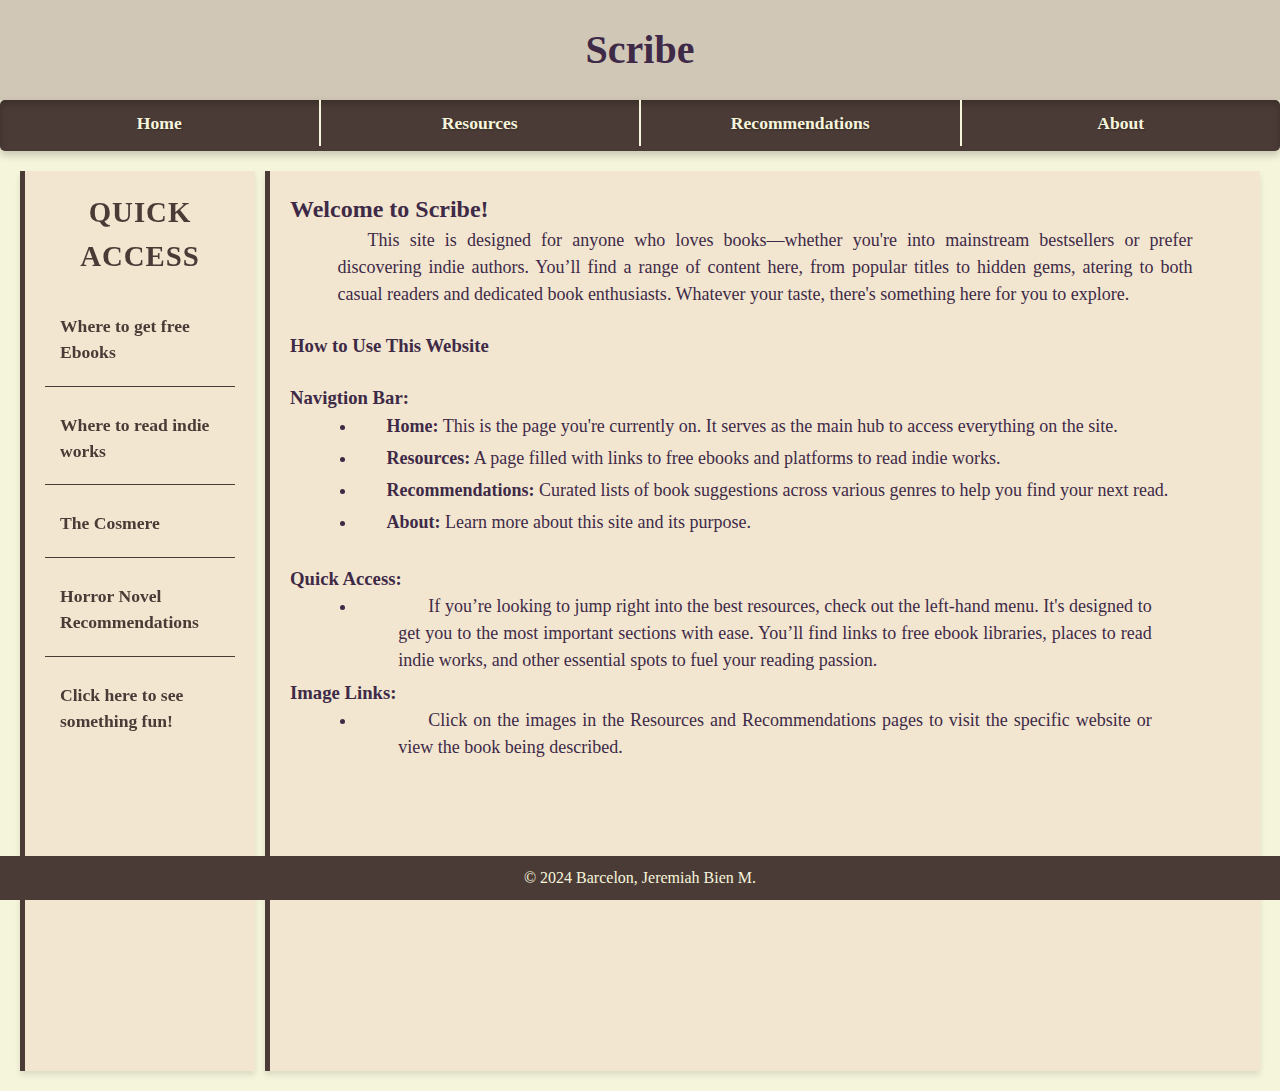
<file: index.html>
<!DOCTYPE html>
<html>

<head>
    <title>Scribe - Home</title>
    <link rel="stylesheet" href="styles.css">
</head>

<body>
	<header>
		<h1>Scribe</h1>
	</header>

	<nav>
		<ul>
			<li><a href="index.html">Home</a></li>
			<li><a href="resources.html">Resources</a></li>
			<li><a href="recommendations.html">Recommendations</a></li>
			<li><a href="about.html">About</a></li>
		</ul>
	</nav>
    
		<main>
			<div class="left-box">
				<h2>Quick Access</h2>
					<ul class="no-bullets">
						<li><a href="resources.html#library">Where to get free Ebooks</a></li>
						<li><a href="resources.html#online">Where to read indie works</a></li>
						<li><a href="recommendations.html#Cosmere">The Cosmere</a></li>
						<li><a href="recommendations.html#horrorRecs">Horror Novel Recommendations</a></li>
						<li><a href="Pics/urGullible.gif">Click here to see something fun!</a></li>
					</ul>

			</div>
			<div class="right-box">
				<h2>Welcome to Scribe!</h2>
				<p class="body">This site is designed for anyone who loves books—whether you're into mainstream bestsellers 
				or prefer discovering indie authors. You’ll find a range of content here, from popular titles to hidden gems, 
				atering to both casual readers and dedicated book enthusiasts. Whatever your taste, there's something here for you to explore.</p>

				<br>
				<h3>How to Use This Website</h3>
				<br>	
				<h3>Navigtion Bar:</h3>
					<ul>	
						<li class="body"> 
							<b>Home:</b> This is the page you're currently on. It serves as the main hub to access everything on the site.
						</li>

						<li class="body">
							<b>Resources:</b> A page filled with links to free ebooks and platforms to read indie works.
						</li>

						<li class="body">
							<b>Recommendations:</b> Curated lists of book suggestions across various genres to help you find your next read.
						</li>

						<li class="body">
							<b>About:</b> Learn more about this site and its purpose.
						</li>
					</ul>
				<br>
				<h3>Quick Access:</h3>
						<uL>
							<li class="body">
								<p class="body">If you’re looking to jump right into the best resources, check out the left-hand menu. It's designed to get you to the most important sections with ease. You’ll find links 
								to free ebook libraries, places to read indie works, and other essential spots to fuel your reading passion.</p>
							</li>
						</ul>			
				<h3>Image Links:</h3>
						<uL>
							<li class="body">
								<p class="body">Click on the images in the Resources and Recommendations pages to visit the specific website or view the book being described.</p>
							</li>
						</ul>							
	

			</div>
		</main>
    
	<footer>
		<p>&copy; 2024 Barcelon, Jeremiah Bien M.</p>
	</footer>
</body>

</html>
</file>
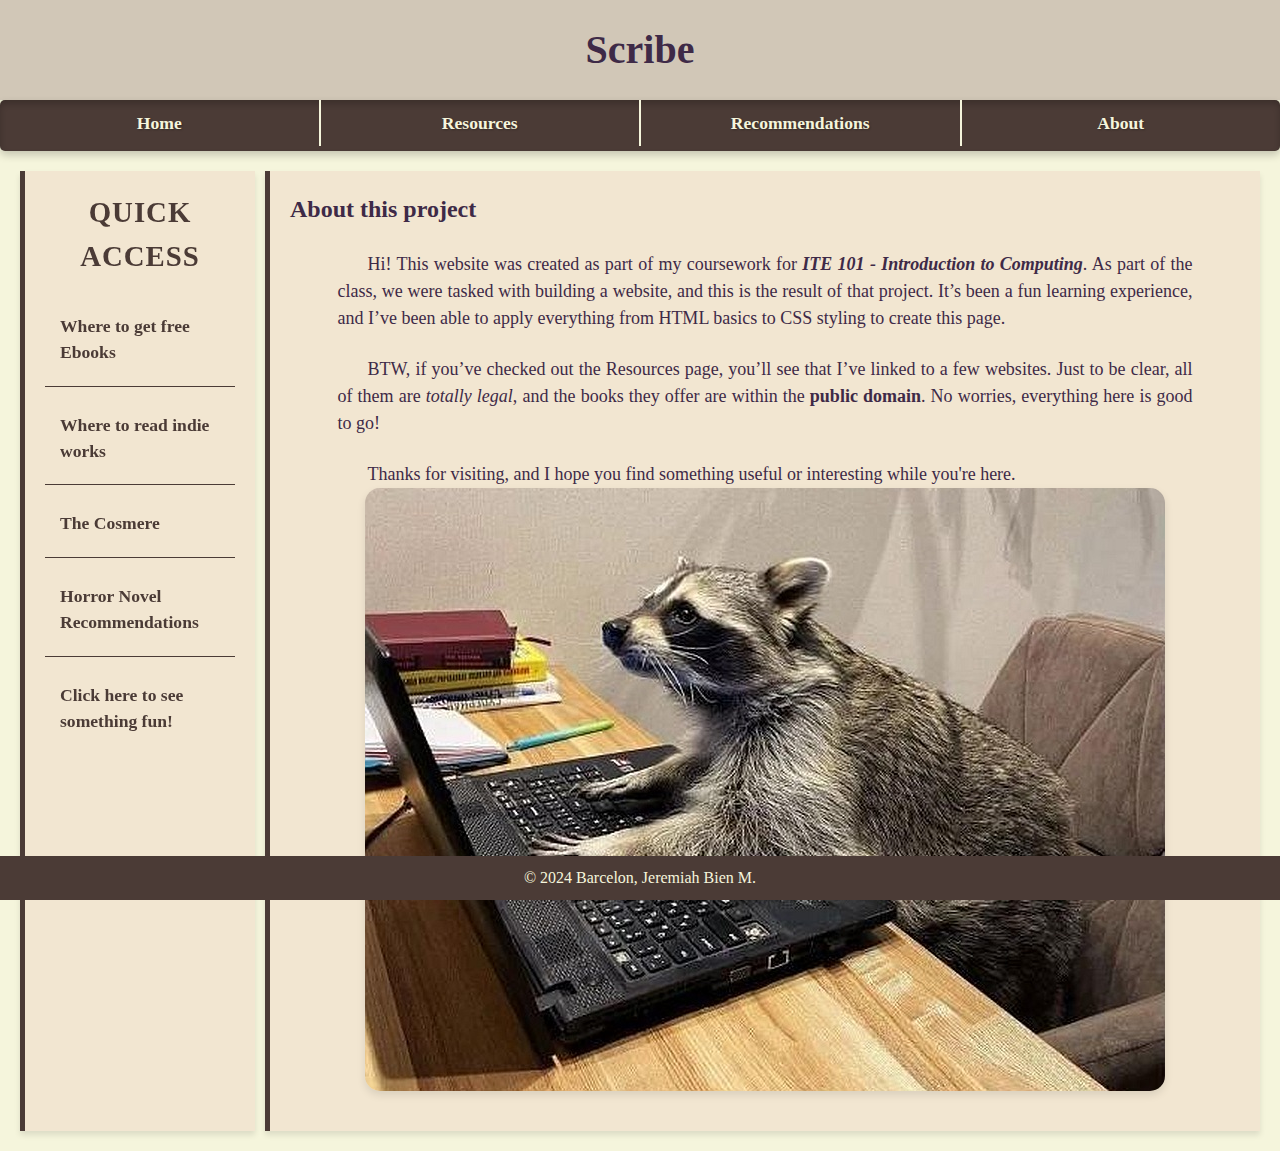
<file: about.html>
<!DOCTYPE html>
<html>

<head>
    <title>Scribe - About</title>
    <link rel="stylesheet" href="styles.css">
</head>

<body>

	<header>
		<h1>Scribe</h1>
	</header>

	<nav>
		<ul>
			<li><a href="index.html">Home</a></li>
			<li><a href="resources.html">Resources</a></li>
			<li><a href="recommendations.html">Recommendations</a></li>
			<li><a href="about.html">About</a></li>
		</ul>
	</nav>

		<main>
			<div class="left-box">
				<h2>Quick Access</h2>
					<ul class="no-bullets">
						<li><a href="resources.html#library">Where to get free Ebooks</a></li>
						<li><a href="resources.html#online">Where to read indie works</a></li>
						<li><a href="recommendations.html#Cosmere">The Cosmere</a></li>
						<li><a href="recommendations.html#horrorRecs">Horror Novel Recommendations</a></li>
						<li><a href="Pics/urGullible.gif">Click here to see something fun!</a></li>
					</ul>
			</div>
			<div class="right-box">
				<h2>About this project</h2>
				<br>
				<p class="body">		
					Hi! This website was created as part of my coursework for <b><i>ITE 101 - Introduction to Computing</i></b>. As part of the class, we were tasked with building a website, 
					and this is the result of that project. It’s been a fun learning experience, and I’ve been able to apply everything from HTML basics to CSS styling to create 
					this page.
				</p>
				<br>
				<p class="body">
						BTW, if you’ve checked out the Resources page, you’ll see that I’ve linked to a few websites. Just to be clear, all of them are <i>totally legal</i>, and the books 
					they offer are within the <b>public domain</b>. No worries, everything here is good to go!</p>
				</p>	
				<br>
				<p class="body">
						Thanks for visiting, and I hope you find something useful or interesting while you're here.</p>
			
				</p>	
					<img src="Pics/me.jpg" alt="Literally me making this" class="me">

			</div>
		
		</main>

	<footer>
		<p>&copy; 2024 Barcelon, Jeremiah Bien M.</p>
	</footer>

</body>

</html>
</file>
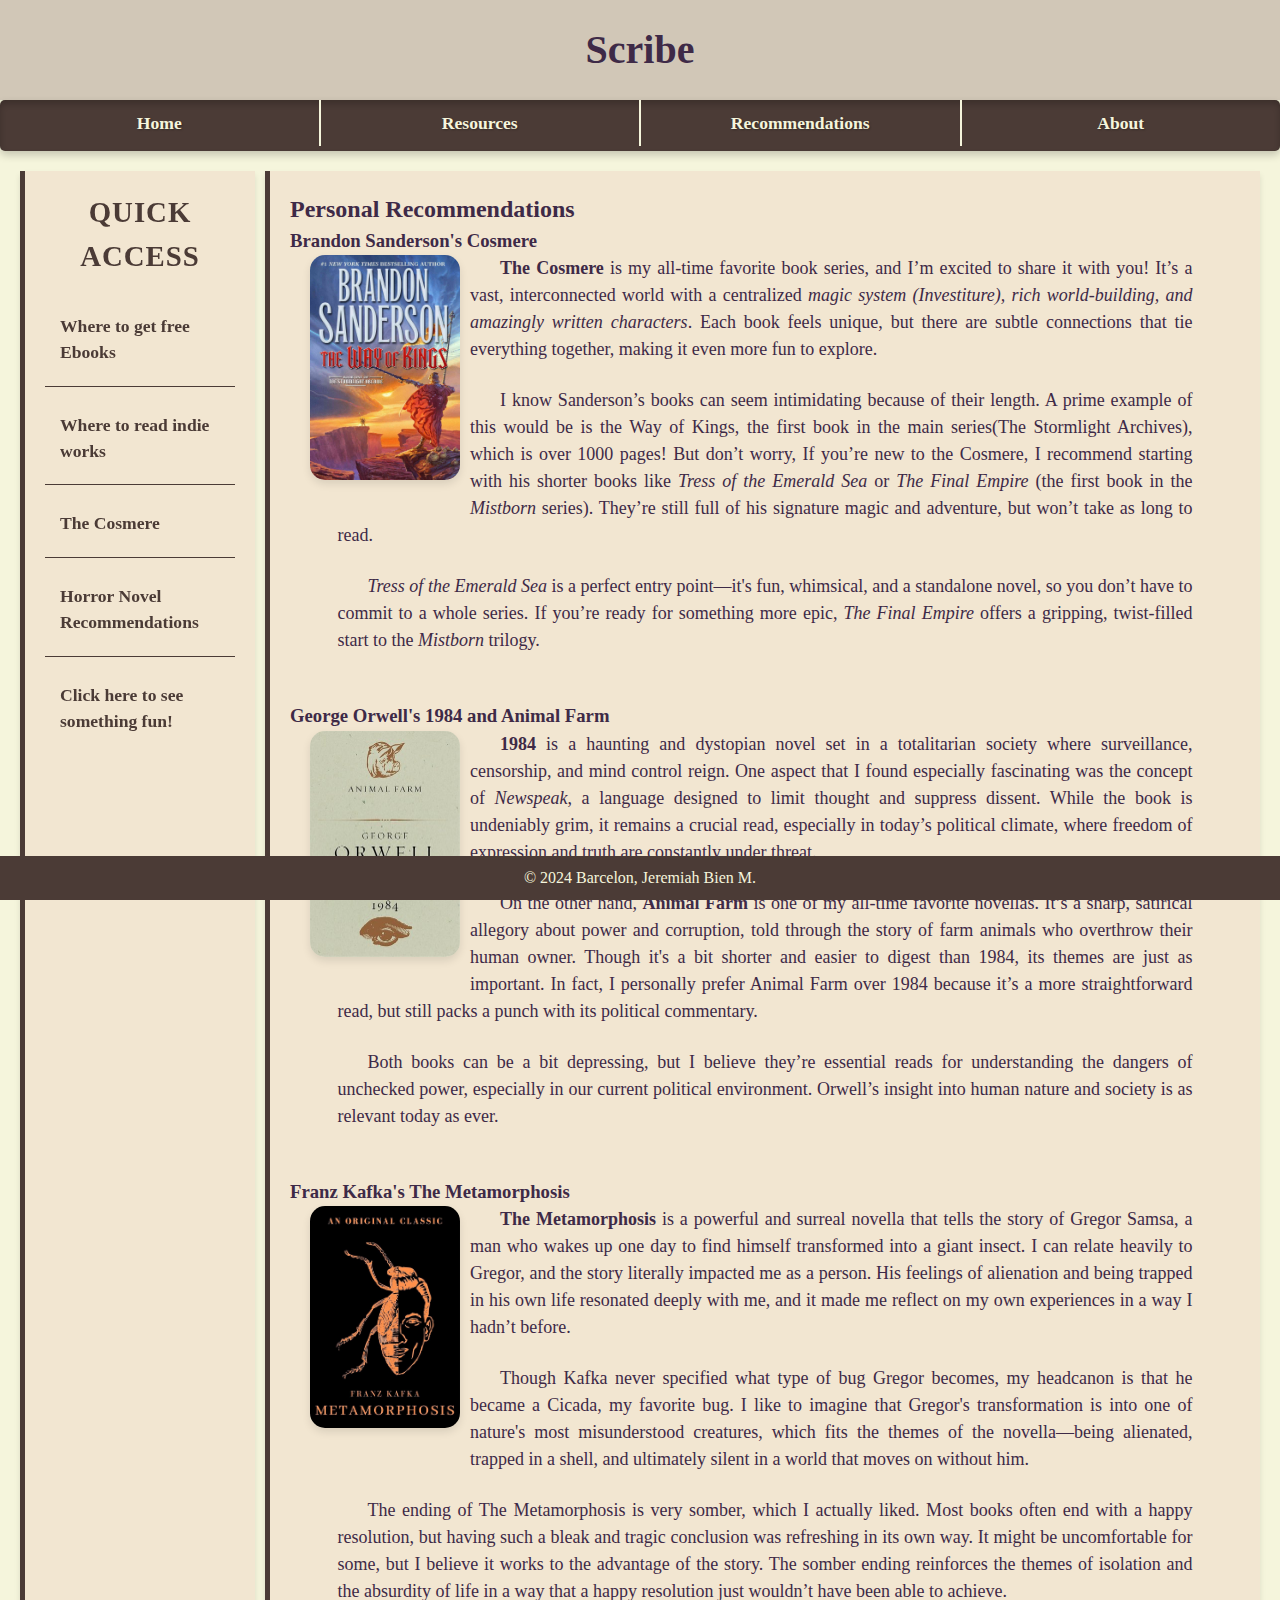
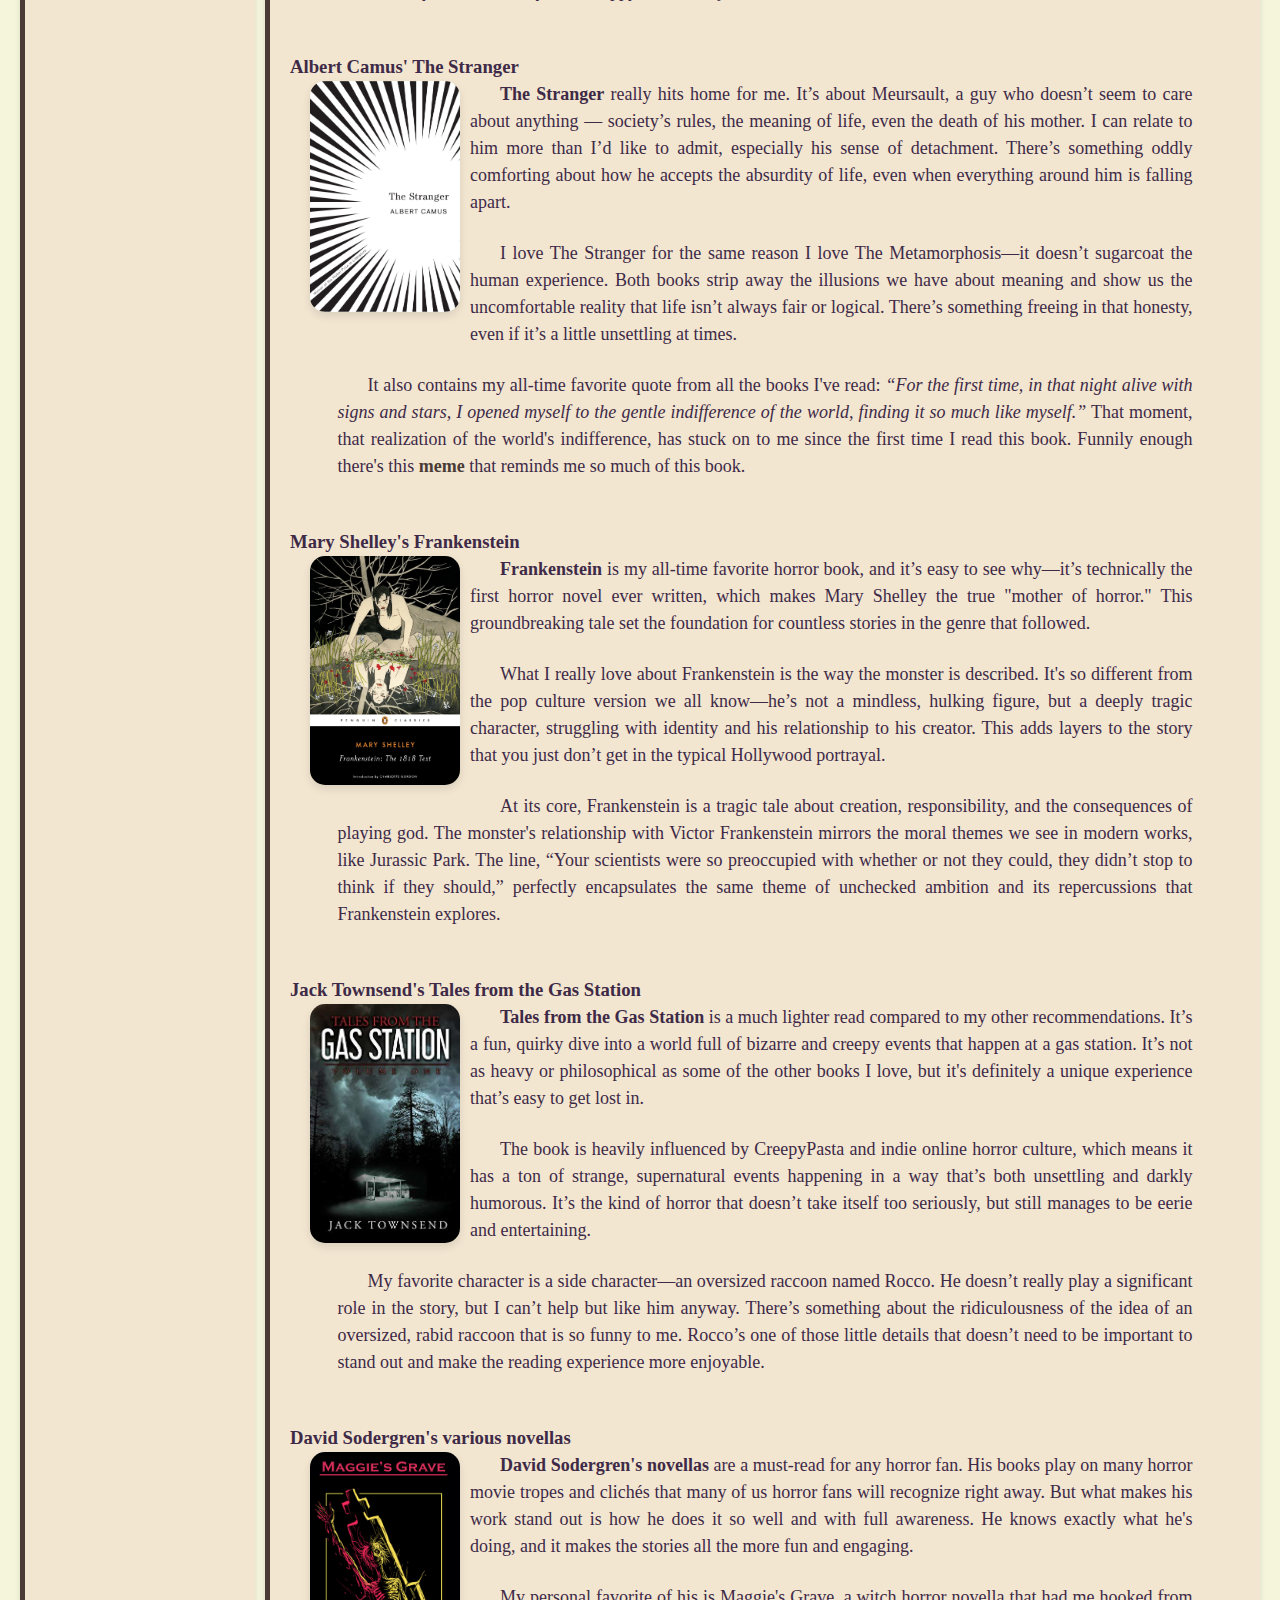
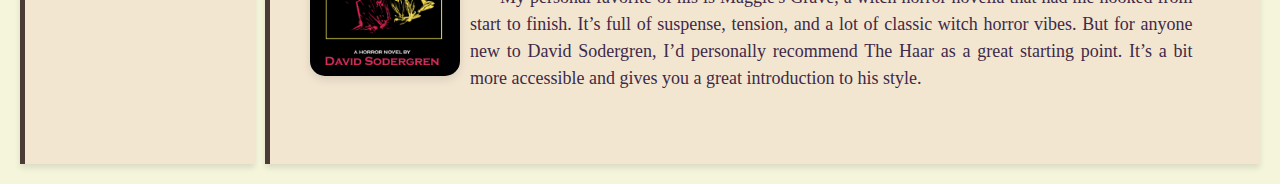
<file: recommendations.html>
<!DOCTYPE html>
<html>

<head>
    <title>Scribe - Personal Recommendations</title>
    <link rel="stylesheet" href="styles.css">
</head>

<body>

	<header>
		<h1>Scribe</h1>
	</header>

	<nav>
		<ul>
			<li><a href="index.html">Home</a></li>
			<li><a href="resources.html">Resources</a></li>
			<li><a href="recommendations.html">Recommendations</a></li>
			<li><a href="about.html">About</a></li>
		</ul>
	</nav>

		<main>
			<div class="left-box">
				<h2>Quick Access</h2>
					<ul class="no-bullets">
						<li><a href="resources.html#library">Where to get free Ebooks</a></li>
						<li><a href="resources.html#online">Where to read indie works</a></li>
						<li><a href="recommendations.html#Cosmere">The Cosmere</a></li>
						<li><a href="recommendations.html#horrorRecs">Horror Novel Recommendations</a></li>
						<li><a href="Pics/urGullible.gif">Click here to see something fun!</a></li>
					</ul>
			</div>
			<div class="right-box">
				<h2>Personal Recommendations</h2>
				
				<div class="clearfix">
				<h3 id="Cosmere">Brandon Sanderson's Cosmere</h3>
				<a href="https://www.goodreads.com/series/135117-the-cosmere"><img src="Pics/cosmere.jpg" alt="The Cosmere" class="bCover"></a>
				<p class="body">
				  <b>The Cosmere</b> is my all-time favorite book series, and I’m excited to share it with you! It’s a vast, 
				  interconnected world with a centralized <i>magic system (Investiture), rich world-building, and amazingly written characters</i>. Each book feels unique, 
				  but there are subtle connections that tie everything together, making it even more fun to explore. 
				</p>
				<br>
				
				<p class="body">
				  I know Sanderson’s books can seem intimidating because of their length. A prime example of this would be is the Way of Kings, the first book in the main series(The Stormlight Archives), which is 
				  over 1000 pages! But don’t worry, If you’re new to the Cosmere, I recommend starting with his shorter books like <i>Tress of the Emerald Sea</i> or <i>The Final Empire</i> (the first 
				  book in the <i>Mistborn</i> series). They’re still full of his signature magic and adventure, but won’t take as long to read.
				</p>
				<br>
				
				<p class="body">
				  <i>Tress of the Emerald Sea</i> is a perfect entry point—it's fun, whimsical, and a standalone novel, so you don’t have to 
				  commit to a whole series. If you’re ready for something more epic, <i>The Final Empire</i> offers a gripping, twist-filled start 
				  to the <i>Mistborn</i> trilogy.
				</p>
				</div>
				<br>
				<br>
				
				<div class="clearfix">				
				<h3 id="Orwell">George Orwell's 1984 and Animal Farm</h3>
				<a href="https://www.goodreads.com/book/show/5472.Animal_Farm_1984"><img src="Pics/orwell.jpg" alt="Orwell's works" class="bCover"></a>
				<p class="body">
				  <b>1984</b> is a haunting and dystopian novel set in a totalitarian society 
				  where surveillance, censorship, and mind control reign. One aspect that I found especially 
				  fascinating was the concept of <i>Newspeak</i>, a language designed to limit thought and suppress 
				  dissent. While the book is undeniably grim, it remains a crucial read, especially in today’s political 
				  climate, where freedom of expression and truth are constantly under threat.
				</p>
				<br>

				<p class="body">
				  On the other hand, <b>Animal Farm</b> is one of my all-time favorite novellas. It’s a sharp, satirical 
				  allegory about power and corruption, told through the story of farm animals who overthrow their human owner. 
				  Though it's a bit shorter and easier to digest than 1984, its themes are just as important. In fact, I personally 
				  prefer Animal Farm over 1984 because it’s a more straightforward read, but still packs a punch with its political 
				  commentary.
				</p>
				<br>
				
				<p class="body">
				  Both books can be a bit depressing, but I believe they’re essential reads for understanding the dangers of unchecked 
				  power, especially in our current political environment. Orwell’s insight into human nature and society is as relevant 
				  today as ever.
				</p>
				</div>
				<br>
				<br>
				
				<div class="clearfix">
				<h3 id="Bug">Franz Kafka's The Metamorphosis</h3>
				<a href="https://www.goodreads.com/book/show/485894.The_Metamorphosis?ref=nav_sb_ss_1_8"><img src="Pics/bug.jpg" alt="The Metamorphosis" class="bCover"></a>	
				<p class="body">
				  <b>The Metamorphosis</b> is a powerful and surreal novella that tells the story of Gregor Samsa, 
				  a man who wakes up one day to find himself transformed into a giant insect. I can relate heavily to Gregor, 
				  and the story literally impacted me as a person. His feelings of alienation and being trapped in his own life resonated 
				  deeply with me, and it made me reflect on my own experiences in a way I hadn’t before.
				</p><br>

				<p class="body">
				  Though Kafka never specified what type of bug Gregor becomes, my headcanon is that he became a Cicada, 
				  my favorite bug. I like to imagine that Gregor's transformation is into one of nature's most misunderstood creatures, 
				  which fits the themes of the novella—being alienated, trapped in a shell, and ultimately silent in a world that moves on without him.
				</p><br>

				<p class="body">
				  The ending of The Metamorphosis is very somber, which I actually liked. Most books often end with a happy resolution, 
				  but having such a bleak and tragic conclusion was refreshing in its own way. It might be uncomfortable for some, but 
				  I believe it works to the advantage of the story. The somber ending reinforces the themes of isolation and the absurdity 
				  of life in a way that a happy resolution just wouldn’t have been able to achieve.
				</p>

				</div>
				<br>
				<br>
				
				<div class="clearfix">
				<h3 id="Stranger">Albert Camus' The Stranger</h3>
				<a href="https://www.goodreads.com/book/show/49552.The_Stranger?from_search=true&from_srp=true&qid=CL9fLkblUN&rank=1"><img src="Pics/stranger.jpg" alt="The Stranger" class="bCover"></a>
				<p class="body">
				  <b>The Stranger</b> really hits home for me. It’s about Meursault, a guy who doesn’t seem to care about 
				  anything — society’s rules, the meaning of life, even the death of his mother. I can relate to him more than I’d like to admit, 
				  especially his sense of detachment. There’s something oddly comforting about how he accepts the absurdity of life, even 
				  when everything around him is falling apart.
				</p><br>

				<p class="body">
				  I love The Stranger for the same reason I love The Metamorphosis—it doesn’t sugarcoat the human experience. Both books 
				  strip away the illusions we have about meaning and show us the uncomfortable reality that life isn’t always fair or logical. 
				  There’s something freeing in that honesty, even if it’s a little unsettling at times.
				</p><br>

				<p class="body">
				  It also contains my all-time favorite quote from all the books I've read: <i>“For the first time, in that night alive with 
				  signs and stars, I opened myself to the gentle indifference of the world, finding it so much like myself.”</i> 
				  That moment, that realization of the world's indifference, has stuck on to me since the first time I read this book. Funnily enough
				  there's this <a href="Pics/hehe.jpg">meme</a> that reminds me so much of this book. 
				</p>
				</div>
				<br>
				<br>
				
				<div id="horrorRecs"class="clearfix">
				<h3>Mary Shelley's Frankenstein</h3>
				<a href="https://www.goodreads.com/book/show/35031085-frankenstein?from_search=true&from_srp=true&qid=kdJMO7Cu8y&rank=2"><img src="Pics/frank.jpg" alt="Frankenstein" class="bCover"></a>
				<p class="body">
				  <b>Frankenstein</b> is my all-time favorite horror book, and it’s easy to see why—it’s 
				  technically the first horror novel ever written, which makes Mary Shelley the true "mother of horror." 
				  This groundbreaking tale set the foundation for countless stories in the genre that followed.
				</p><br>

				<p class="body">
				  What I really love about Frankenstein is the way the monster is described. It's so different from the 
				  pop culture version we all know—he’s not a mindless, hulking figure, but a deeply tragic character, 
				  struggling with identity and his relationship to his creator. This adds layers to the story that you just 
				  don’t get in the typical Hollywood portrayal.
				</p><br>

				<p class="body">
				  At its core, Frankenstein is a tragic tale about creation, responsibility, and the consequences of 
				  playing god. The monster's relationship with Victor Frankenstein mirrors the moral themes we see in modern 
				  works, like Jurassic Park. The line, “Your scientists were so preoccupied with whether or not they could, 
				  they didn’t stop to think if they should,” perfectly encapsulates the same theme of unchecked ambition and 
				  its repercussions that Frankenstein explores.
				</p>
				</div>
				<br>
				<br>
				
				<div class="clearfix">
				<h3>Jack Townsend's Tales from the Gas Station</h3>
				<a href="https://www.goodreads.com/book/show/42072585-tales-from-the-gas-station?ref=nav_sb_ss_1_23"><img src="Pics/tales.jpg" alt="Tales from the Gas Station" class="bCover"></a>
				<p class="body">
				  <b>Tales from the Gas Station</b> is a much lighter read compared to my other recommendations. 
				  It’s a fun, quirky dive into a world full of bizarre and creepy events that happen at a gas station. 
				  It’s not as heavy or philosophical as some of the other books I love, but it's definitely a unique experience 
				  that’s easy to get lost in.
				</p><br>

				<p class="body">
				  The book is heavily influenced by CreepyPasta and indie online horror culture, which means it has a ton of 
				  strange, supernatural events happening in a way that’s both unsettling and darkly humorous. 
				  It’s the kind of horror that doesn’t take itself too seriously, but still manages to be eerie and entertaining.
				</p><br>

				<p class="body">
				  My favorite character is a side character—an oversized raccoon named Rocco. He doesn’t really play a significant role 
				  in the story, but I can’t help but like him anyway. There’s something about the ridiculousness of the idea of an oversized, 
				  rabid raccoon that is so funny to me. Rocco’s one of those little details that doesn’t need to be important to stand out 
				  and make the reading experience more enjoyable.
				</p>

				</div>
				<br>
				<br>
				
				<div class="clearfix">
				<h3>David Sodergren's various novellas</h3>
				<a href="https://www.goodreads.com/author/show/18377192.David_Sodergren"><img src="Pics/sodergren.jpg" alt="Maggie's Grave" class="bCover"></a>
				<p class="body">
				  <b>David Sodergren's novellas</b> are a must-read for any horror fan. His books play on many horror movie tropes and clichés 
				  that many of us horror fans will recognize right away. But what makes his work stand out is how he does it so well and with full awareness. 
				  He knows exactly what he's doing, and it makes the stories all the more fun and engaging.
				</p><br>

				<p class="body">
				  My personal favorite of his is Maggie's Grave, a witch horror novella that had me hooked from start to finish. It’s 
				  full of suspense, tension, and a lot of classic witch horror vibes. But for anyone new to David Sodergren, I’d personally 
				  recommend The Haar as a great starting point. It’s a bit more accessible and gives you a great introduction to his style.
				</p>
				</div>
				<br>
				<br>				
				
			</div>
			

		</main>

	<footer>
		<p>&copy; 2024 Barcelon, Jeremiah Bien M.</p>
	</footer>

</body>
</html>
</file>
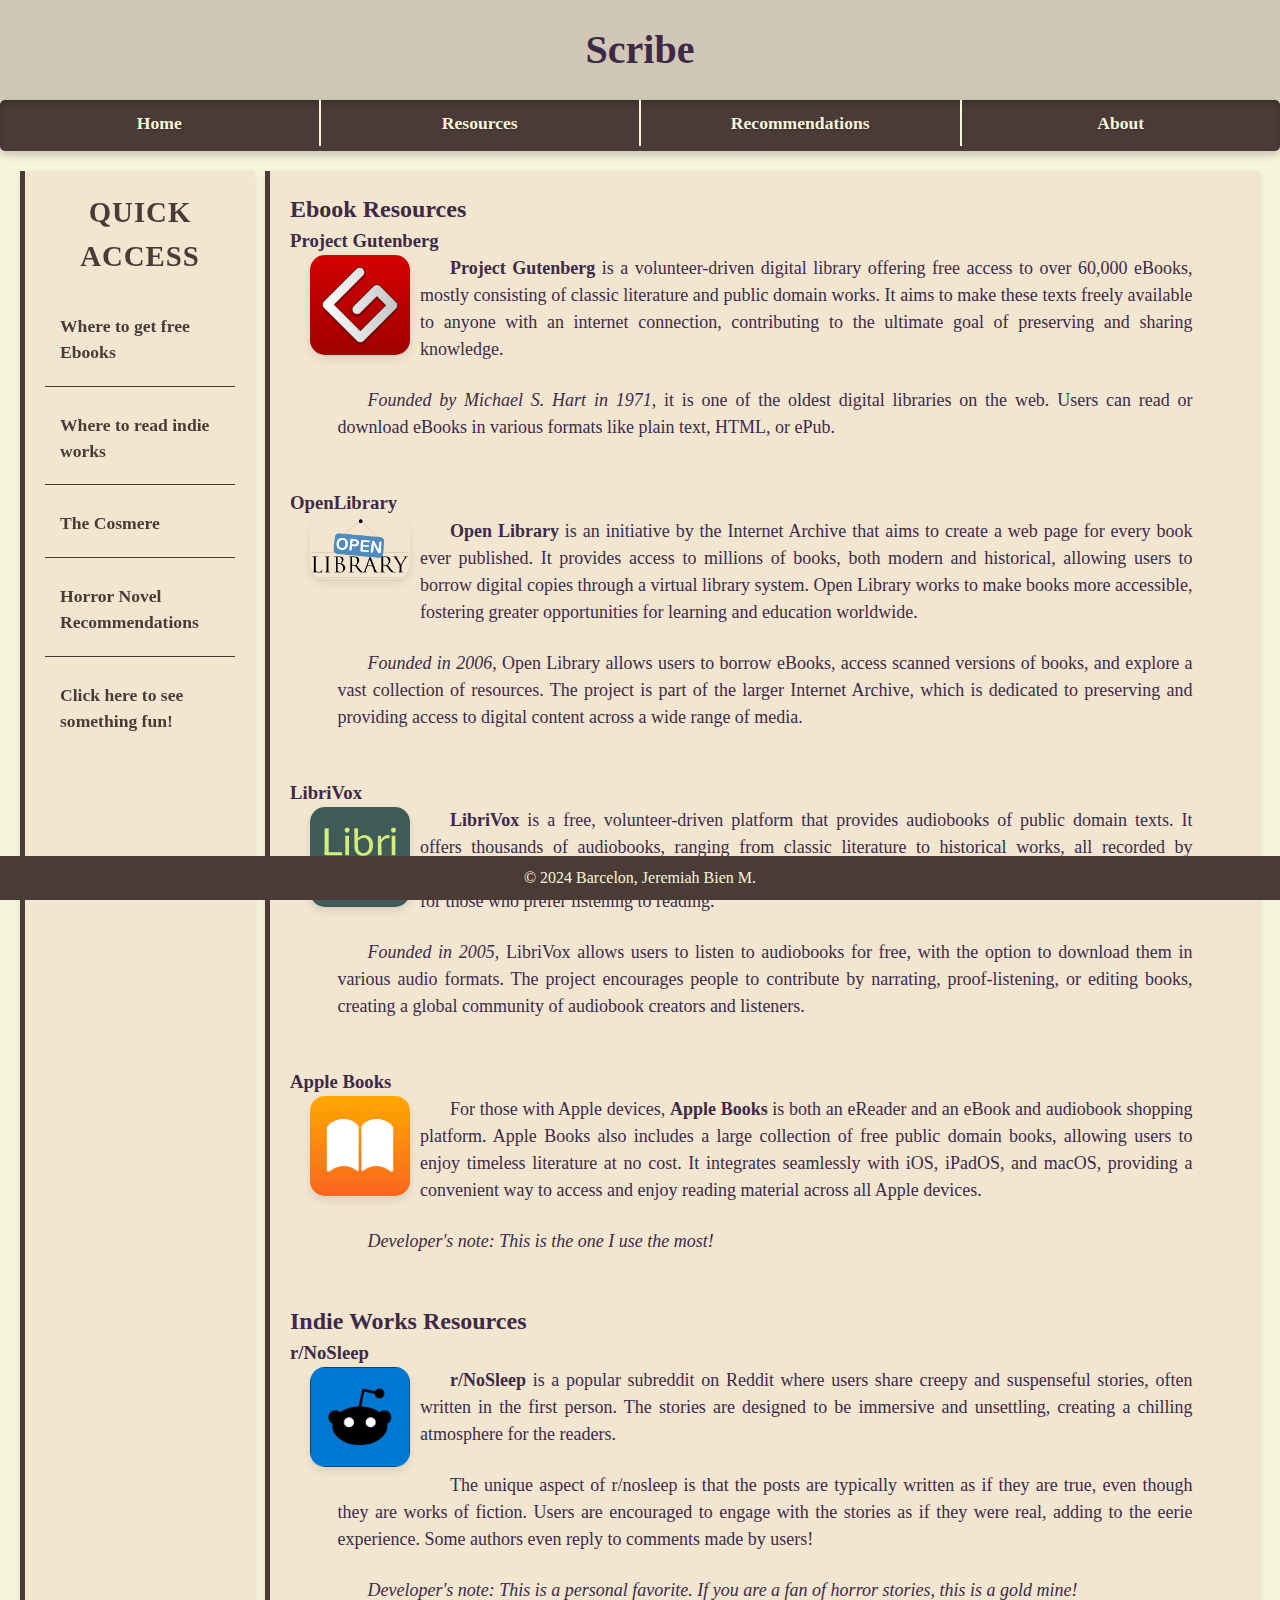
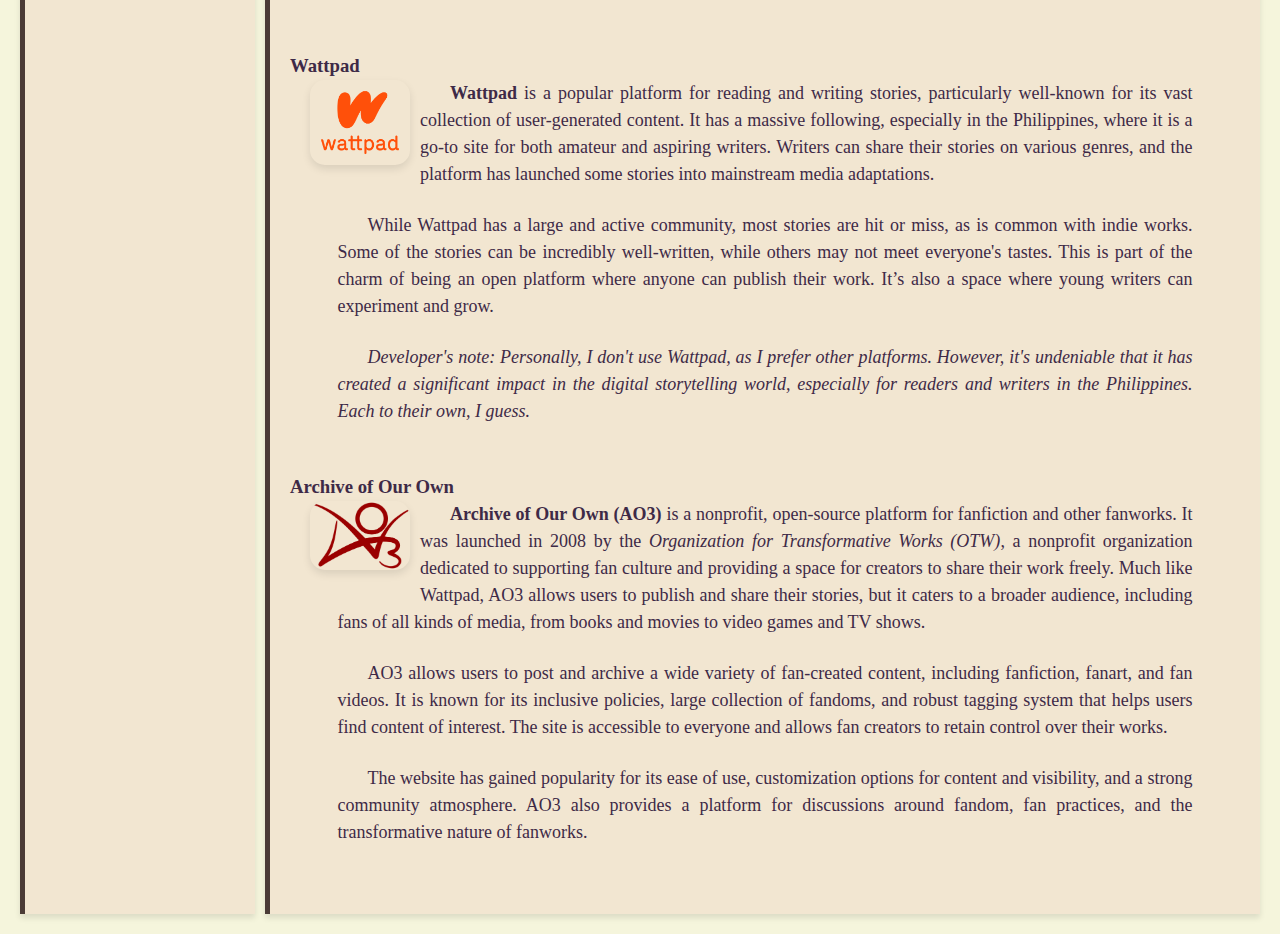
<file: resources.html>
<!DOCTYPE html>
<html>

<head>
    <title>Scribe - Resources</title>
    <link rel="stylesheet" href="styles.css">
</head>

<body>

	<header>
		<h1>Scribe</h1>
	</header>

	<nav>
		<ul>
			<li><a href="index.html">Home</a></li>
			<li><a href="resources.html">Resources</a></li>
			<li><a href="recommendations.html">Recommendations</a></li>
			<li><a href="about.html">About</a></li>
		</ul>
	</nav>
    
		<main>
			<div class="left-box">
				<h2>Quick Access</h2>
					<ul class="no-bullets">
						<li><a href="resources.html#library">Where to get free Ebooks</a></li>
						<li><a href="resources.html#online">Where to read indie works</a></li>
						<li><a href="recommendations.html#Cosmere">The Cosmere</a></li>
						<li><a href="recommendations.html#horrorRecs">Horror Novel Recommendations</a></li>
						<li><a href="Pics/urGullible.gif">Click here to see something fun!</a></li>
					</ul>
			</div>
			<div class="right-box">
				<h2 id="library">Ebook Resources</h2>
				<div class="clearfix">
				<h3>Project Gutenberg</h3>
				<a href="https://www.gutenberg.org/"><img src="Pics/guten.jpg" alt="Project Gutenberg" class="eCover"></a>
					<p class="body"><b>Project Gutenberg</b> is a volunteer-driven digital library offering free access to over 60,000 eBooks, mostly consisting of classic literature and public domain works. 
					It aims to make these texts freely available to anyone with an internet connection, contributing to the ultimate goal of preserving and sharing knowledge.</p>
					<br>
					<p class="body"><i>Founded by Michael S. Hart in 1971</i>, it is one of the oldest digital libraries on the web. 
					Users can read or download eBooks in various formats like plain text, HTML, or ePub.</p>
				</div>
				<br>
				<br>
				
				<div class="clearfix">
				<h3>OpenLibrary</h3>
				<a href="https://openlibrary.org/"><img src="Pics/open.png" alt="OpenLibrary" class="eCover"></a>
					<p class="body"><b>Open Library</b> is an initiative by the Internet Archive that aims to create a web page for every book ever published. 
					It provides access to millions of books, both modern and historical, allowing users to borrow digital copies through a virtual library system. 
					Open Library works to make books more accessible, fostering greater opportunities for learning and education worldwide.</p>
					<br>
					<p class="body"><i>Founded in 2006</i>, Open Library allows users to borrow eBooks, access scanned versions of books, and explore a vast collection of resources. 
					The project is part of the larger Internet Archive, which is dedicated to preserving and providing access to digital content across a wide range of media.</p>

				</div>
				<br>
				<br>
				
				<div class="clearfix">
				<h3>LibriVox</h3>
				<a href="https://librivox.org/"><img src="Pics/libri.jpg" alt="LibriVox" class="eCover"></a>
					<p class="body"><b>LibriVox</b> is a free, volunteer-driven platform that provides audiobooks of public domain texts. 
					It offers thousands of audiobooks, ranging from classic literature to historical works, all recorded by volunteers from around the world. 
					LibriVox aims to make these books accessible to everyone, especially for those who prefer listening to reading.</p>
					<br>
					<p class="body"><i>Founded in 2005</i>, LibriVox allows users to listen to audiobooks for free, with the option to download them in various audio formats. 
					The project encourages people to contribute by narrating, proof-listening, or editing books, creating a global community of audiobook creators and listeners.</p>

				</div>
				<br>
				<br>
				
				<div class="clearfix">
				<h3>Apple Books</h3>
				<a href="https://www.apple.com/ph/apple-books/"><img src="Pics/apple.jpg" alt="Apple Books" class="eCover"></a>
					<p class="body">For those with Apple devices, <b>Apple Books</b> is both an eReader and an eBook and audiobook shopping platform. 
					Apple Books also includes a large collection of free public domain books, allowing users to enjoy timeless literature at no cost. 
					It integrates seamlessly with iOS, iPadOS, and macOS, providing a convenient way to access and enjoy reading material across all Apple devices.</p>
					<br>
					<p class="body"><i>Developer's note: This is the one I use the most!</i></p>

				</div>
				<br>
				<br>
				
					<h2 id="online">Indie Works Resources</a></h2>
					<div class="clearfix">
					<h3>r/NoSleep</h3>
					<a href="https://www.reddit.com/r/nosleep/"><img src="Pics/nosleep.png" alt="Project Gutenberg" class="eCover"></a>
						<p class="body"><b>r/NoSleep</b> is a popular subreddit on Reddit where users share creepy and suspenseful stories, 
						often written in the first person. The stories are designed to be immersive and unsettling, creating a chilling atmosphere 
						for the readers.</p>
						<br>
						<p class="body">The unique aspect of r/nosleep is that the posts are typically written as if they are true, 
						even though they are works of fiction. Users are encouraged to engage with the stories as if they were real, 
						adding to the eerie experience. Some authors even reply to comments made by users!</p>
						<br>
						<p class="body"><i>Developer's note: This is a personal favorite. If you are a fan of horror stories, this is a gold mine!</i></p>
					</div>
					<br>
					<br>
					
					<div class="clearfix">
					<h3>Wattpad</h3>
					<a href="https://www.wattpad.com/"><img src="Pics/watt.png" alt="Wattpad" class="eCover"></a>
						<p class="body"><b>Wattpad</b> is a popular platform for reading and writing stories, particularly well-known for its vast collection of user-generated content. 
						It has a massive following, especially in the Philippines, where it is a go-to site for both amateur and aspiring writers. 
						Writers can share their stories on various genres, and the platform has launched some stories into mainstream media adaptations.</p>
						<br>
						<p class="body">While Wattpad has a large and active community, most stories are hit or miss, as is common with indie works. 
						Some of the stories can be incredibly well-written, while others may not meet everyone's tastes. This is part of the charm of being an open platform where anyone can publish their work. 
						It’s also a space where young writers can experiment and grow.</p>
						<br>
						<p class="body"><i>Developer's note: Personally, I don't use Wattpad, as I prefer other platforms. However, it's undeniable that it has created a significant impact in the digital storytelling world, 
						especially for readers and writers in the Philippines. Each to their own, I guess.</i></p>

					</div>
				<br>
				<br>
							
					<div class="clearfix">
					<h3>Archive of Our Own</a></h3>
					<a href="https://archiveofourown.org/"><img src="Pics/ao3.png" alt="AO3" class="eCover"></a>
						<p class="body"><b>Archive of Our Own (AO3)</b> is a nonprofit, open-source platform for fanfiction and other fanworks. 
						It was launched in 2008 by the <i>Organization for Transformative Works (OTW)</i>, a nonprofit organization dedicated to supporting fan culture and providing a space for creators to share their work freely. 
						Much like Wattpad, AO3 allows users to publish and share their stories, but it caters to a broader audience, including fans of all kinds of media, from books and movies to video games and TV shows.</p>
						<br>
						<p class="body">AO3 allows users to post and archive a wide variety of fan-created content, including fanfiction, fanart, and fan videos. 
						It is known for its inclusive policies, large collection of fandoms, and robust tagging system that helps users find content of interest. 
						The site is accessible to everyone and allows fan creators to retain control over their works.</p>
						<br>
						<p class="body">The website has gained popularity for its ease of use, customization options for content and visibility, and a strong community atmosphere. 
						AO3 also provides a platform for discussions around fandom, fan practices, and the transformative nature of fanworks.</p>

					</div>
					<br>
					<br>							
			</div>
		</main>
    
	<footer>
		<p>&copy; 2024 Barcelon, Jeremiah Bien M.</p>
	</footer>

</body>

</html>
</file>
<file: styles.css>
*,
*::before,
*::after 
	{
		margin: 0;
		padding: 0;
		box-sizing: border-box;
	}

body 
	{
		font-family: 'Georgia', serif;
		font-size: 16px;
		line-height: 1.5;
		background-color: #f5f5dc;
		color: #3e2a47;
	}
li.body	{
		text-align: justify;
		text-justify: inter-word;
		margin-left: 5%;
		margin-right: 5%;
		padding-left: 0;
		text-indent:30px; 
		font-size: 18px
		
	}	
p.body	{
		text-align: justify;
		text-justify: inter-word;
		margin-left: 5%;
		margin-right: 5%;
		text-indent:30px; 
		font-size: 18px
		
	}
	
	.bCover 
		{
			float: left;
			margin-left: 20px;
			margin-bottom: 20px;
			margin-right: 10px;
			width: 150px;
			height: auto;
			border-radius: 15px;
			box-shadow: 0 4px 8px rgba(0, 0, 0, 0.1);
		}
		
	.eCover 
		{
			float: left;
			margin-left: 20px;
			margin-bottom: 20px;
			margin-right: 10px;
			width: 100px;
			height: auto;
			border-radius: 15px;
			box-shadow: 0 4px 8px rgba(0, 0, 0, 0.1);
		}	
		.me
			{
				border-radius: 15px;
				margin: 0 auto 20px auto;
				width: auto;
				height: auto;
				box-shadow: 0 4px 8px rgba(0, 0, 0, 0.1);
				display: block;
			}

		.meme 
			{
				float: right;
				margin-left: 20px;
				margin-bottom: 20px;
				margin-right: 10px;
				width: 100px;
				height: auto;
				border-radius: 15px;
				box-shadow: 0 4px 8px rgba(0, 0, 0, 0.1);
			}
		
		.clearfix::after 
			{
				
				content: "";
				display: table;
				clear: both;
			}	
	
header 
	{
		text-align: center;
		padding: 20px;
		background-color: #d1c7b7;
		color: #3e2a47;
		box-shadow: 0 4px 8px rgba(0, 0, 0, 0.1);
	}

	header h1 
		{
			font-size: 2.5em;
			margin: 0;
		}

	header p 
		{
			font-size: 1.1em;
		}

nav 
	{
		background-color: #4b3b36;
		color: #f5f5dc;
		border-radius: 5px;
		box-shadow: inset 0 4px 6px rgba(0, 0, 0, 0.2), 0 4px 8px rgba(0, 0, 0, 0.2);
	}

nav ul 
	{
		list-style: none;
		padding: 0;
		margin: 0;
		display: flex;
		justify-content: space-between;
		align-items: center;
	}

	nav ul li 
		{
			flex: 1;
			text-align: center;
			border-right: 2px solid #f5f5dc;
			position: relative;
		}

	nav ul li:last-child 
		{
			border-right: none;
		}

	nav ul li a 
		{
			color: #f5f5dc;
			text-decoration: none;
			font-size: 1.1em;
			padding: 10px;
			display: inline-block;
			transition: color 0.3s ease;
			text-shadow: 1px 1px 2px rgba(0, 0, 0, 0.3);
		}

	nav ul li a:hover 
		{
			color: #b38b6d;
			text-shadow: 1px 1px 3px rgba(0, 0, 0, 0.5);
		}
		

		.no-bullets 
			{
				list-style: none;
				padding: 0;
				margin: 0;
			}

			.no-bullets li 
				{
					padding: 12px 0;
					border-bottom: 1px solid #4b3b36;
				}
			
				.no-bullets li:last-child 
					{
						border-bottom: none;
					}
					
					.no-bullets li a 
						{
							text-decoration: none;
							color: #4b3b36;
							font-size: 1.1em;
							display: block;
							padding: 8px 15px;
							transition: background-color 0.3s, color 0.3s;
						}

					.no-bullets li a:hover 
						{
							color: #b38b6d;

							border-radius: 4px;
						}
						
					.no-bullets li a:focus 
						{
							outline: none;
							box-shadow: 0 0 5px rgba(0, 0, 0, 0.3);
						}			


a 
	{
		text-decoration: none;
		color: #4b3b36;
		font-weight: bold;
		transition: color 0.3s ease;
	}

	a:hover 
		{
			color: #b38b6d;
		}
		a img 
		{
			transition: transform 0.3s ease, filter 0.3s ease;
		}

			a:hover img 
			{
				  transform: scale(1.05); 
				  filter: brightness(1.2); 
			}	
main 
	{
		display: flex;
		gap: 10px;
		padding: 20px;
	}
	
	.left-box 
		{
			flex: 0.5;
			position: sticky;
			top: 0;
			background-color: #f2e6d1;
			padding: 20px;
			border-left: 5px solid #4b3b36;
			box-shadow: 0 4px 6px rgba(0, 0, 0, 0.1);
			height: auto;
			min-height: 100vh;
		}
		
		.left-box h2 
			{
				font-size: 1.8em;
				color: #4b3b36;
				margin-bottom: 15px;
				text-align: center;
				text-transform: uppercase;
				letter-spacing: 1px;
			}

	.right-box 
		{
			flex: 2.5; 
			background-color: #f2e6d1;
			padding: 20px;
			border-left: 5px solid #4b3b36;
			box-shadow: 0 4px 6px rgba(0, 0, 0, 0.1);	
		}	


ul 
	{
		list-style-type: disc; 
		margin-left: 20px; 
	}

	ul ul 
		{	
			list-style-type: circle;
			margin-left: 20px; 
		}
		ul ul ul
			{	
				list-style-type: square;
				margin-left: 20px; 
			}
	li 
		{
			margin-bottom: 5px; 
			
		}
		.categories ul 
			{
				list-style: none;
				padding: 0;
				text-align: center;
			}

				.categories ul li 
					{
						display: inline;
						margin: 0 20px;
					}

				.categories ul li a 
					{
						color: #4b3b36;
						font-size: 1.2em;
					}

				.categories ul li a:hover 
					{
						color: #b38b6d;
					}

footer 
	{
		background-color: #4b3b36;
		color: #f5f5dc;
		text-align: center;
		padding: 10px;
		position: fixed;
		width: 100%;
		bottom: 0;
	}
</file>
